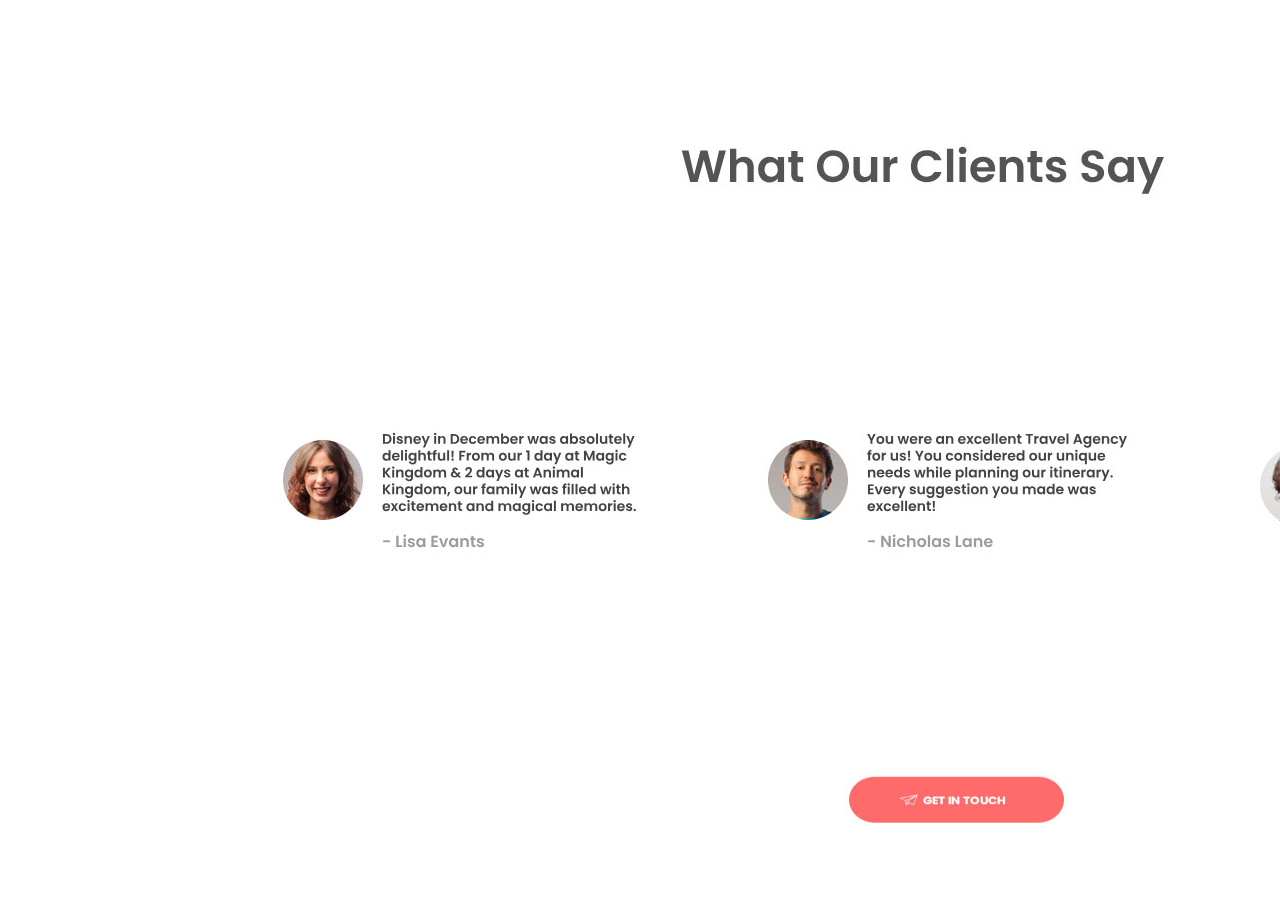
<file: Client.html>
<html>
<head>
<title>CLIENT</title>
<meta http-equiv="Content-Type" content="text/html; charset=utf-8">
</head>
<body bgcolor="#FFFFFF" leftmargin="0" topmargin="0" marginwidth="0" marginheight="0">
<table  border="0" cellpadding="0" cellspacing="0">
 
	<tr>
		<td>
			<img src="images/Client_02.jpg" width="224" height="159" alt=""></td>
		<td>
			<img src="images/Client_03.jpg" width="492" height="159" alt=""></td>
		<td>
			<img src="images/ClientSay.jpg" width="480" height="159" alt=""></td>
		<td>
			<img src="images/Client_05.jpg" width="486" height="159" alt=""></td>
		<td>
			<img src="images/Client_06.jpg" width="226" height="159" alt=""></td>
		<td rowspan="4">
			<img src="images/Client_07.jpg" width="261" height="919" alt=""></td>
	</tr>
	<tr>
		<td>
			<img src="images/Client_08.jpg" width="224" height="278" alt=""></td>
		<td>
			<img src="images/Client1.jpg" width="492" height="278" alt=""></td>
		<td>
			<img src="images/Client2.jpg" width="480" height="278" alt=""></td>
		<td>
			<img src="images/Client3.jpg" width="486" height="278" alt=""></td>
		<td>
			<img src="images/Client_12.jpg" width="226" height="278" alt=""></td>
	</tr>
	<tr>
		<td>
			<img src="images/Client_13.jpg" width="224" height="120" alt=""></td>
		<td>
			<img src="images/Client_14.jpg" width="492" height="120" alt=""></td>
		<td>
			<img src="images/btn_Touch1.jpg" width="480" height="120" alt=""></td>
		<td>
			<img src="images/Client_16.jpg" width="486" height="120" alt=""></td>
		<td>
			<img src="images/Client_17.jpg" width="226" height="120" alt=""></td>
	</tr>
</table>
<!-- End Save for Web Slices -->
</body>
</html>
</file>
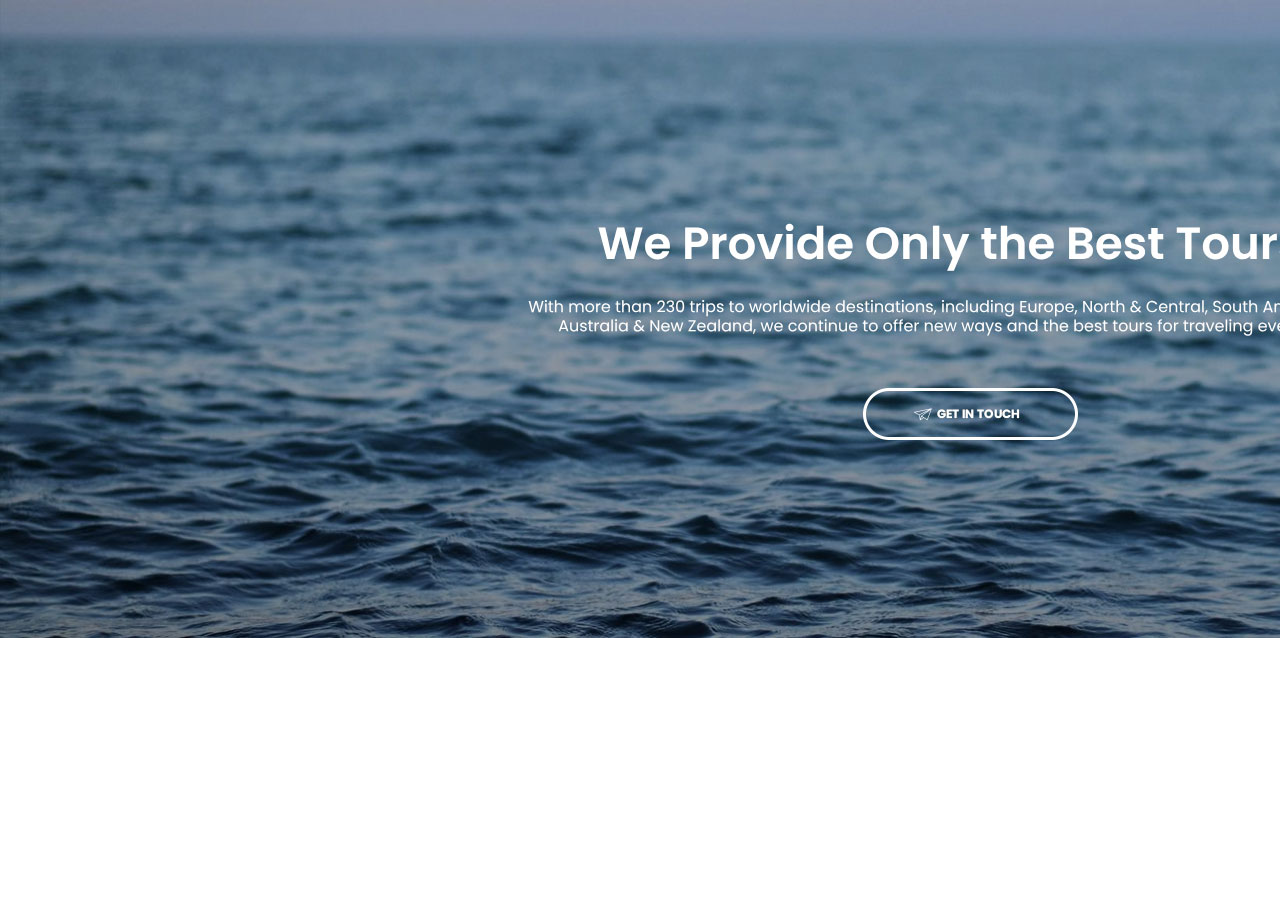
<file: GetInTouch.html>
<html>
<head>
<title>Get In Touch</title>
<meta http-equiv="Content-Type" content="text/html; charset=utf-8">
</head>
<body bgcolor="#FFFFFF" leftmargin="0" topmargin="0" marginwidth="0" marginheight="0">
<!-- Save for Web Slices (Web Developer Exam1.psd) -->
<!-- <table id="Table_01" width="2169" height="4530" border="0" cellpadding="0" cellspacing="0"> -->

<table border="0" cellpadding="0" cellspacing="0">
	<tr>
		<td>
			<img src="images/ProvideTour.jpg" width="1903" height="369" alt="">
		</td>
	</tr>
	<tr>
		<td>
			<img src="images/btn_GetIntouch.jpg" width="1903" height="269" alt="">
		</td>
	</tr>

</table>
<!-- End Save for Web Slices -->
</body>
</html>
</file>
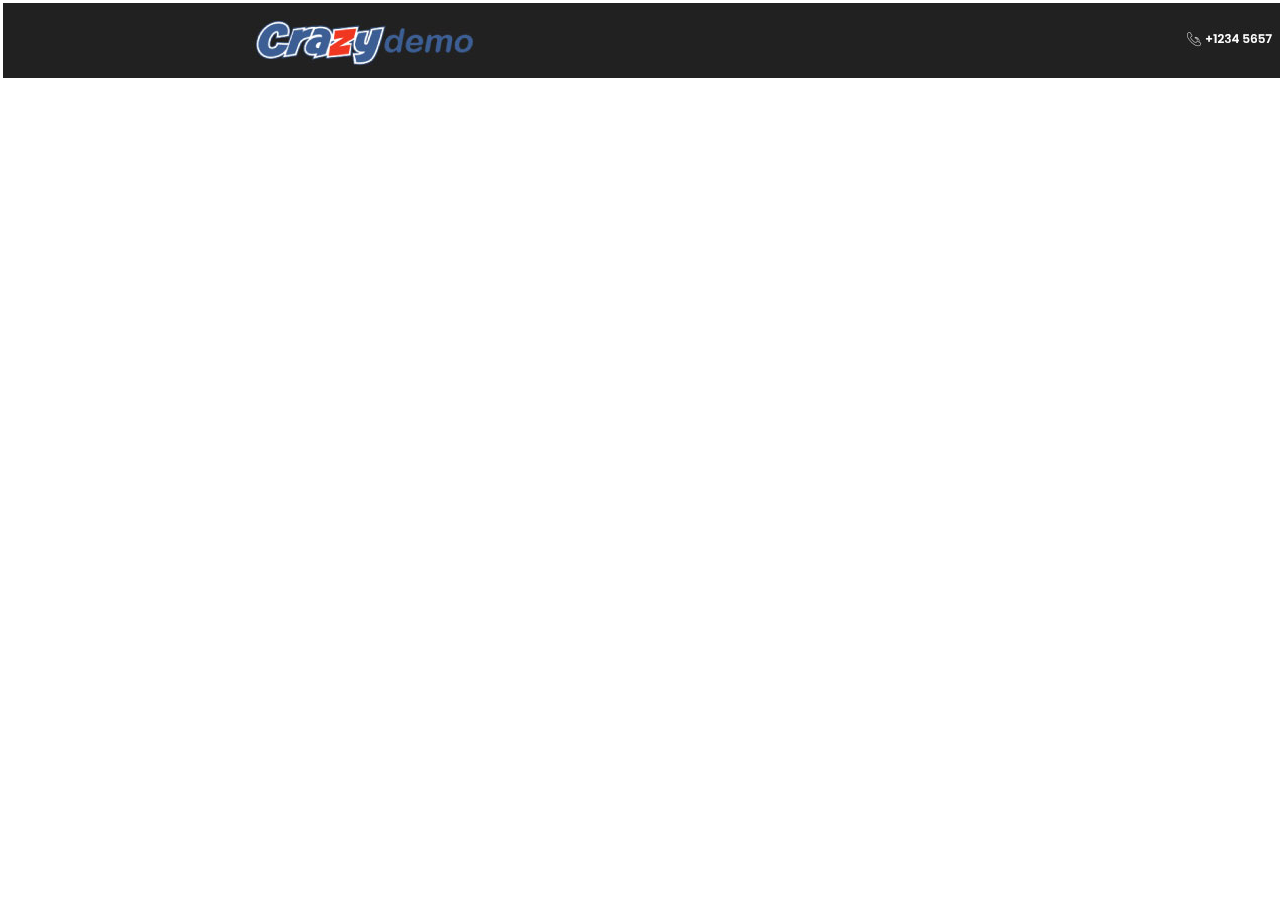
<file: Header.html>
<html>
<head>
<title>Header</title>
<meta http-equiv="Content-Type" content="text/html; charset=utf-8">
</head>
<body bgcolor="#FFFFFF" leftmargin="0" topmargin="0" marginwidth="0" marginheight="0">

<!-- <table id="Table_01" width="2169" height="4530" border="0" cellpadding="0" cellspacing="0"> -->
	<table>
	 
	<tr>
		 
		<td><img src="images/Header.jpg" width="1903" height="75" alt=""></td>
		 
	</tr>
	 
</table>
<!-- End Save for Web Slices -->
</body>
</html>
</file>
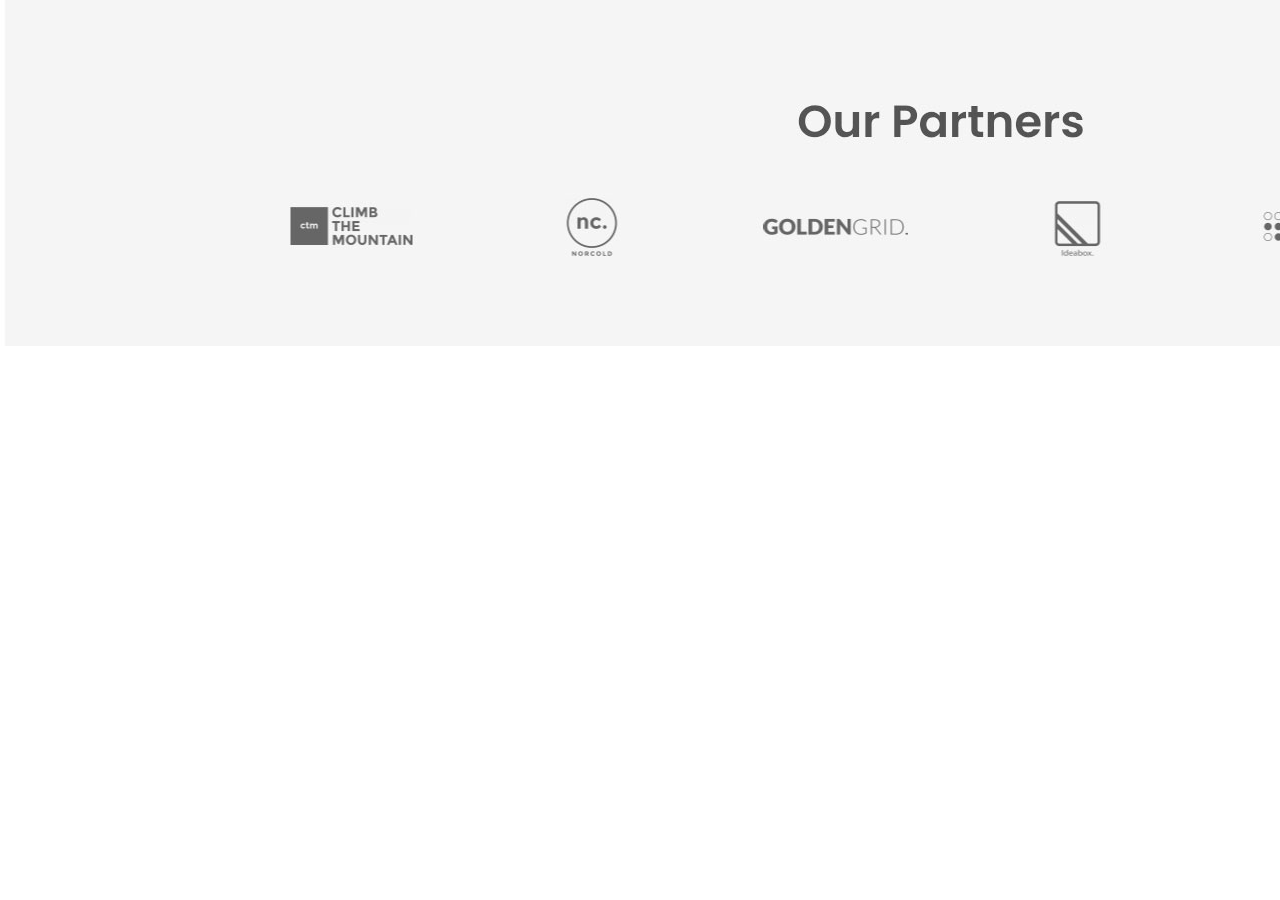
<file: OurPartners.html>
<html>
<head>
<title>Our Partners</title>
<meta http-equiv="Content-Type" content="text/html; charset=utf-8">
</head>
<body bgcolor="#FFFFFF" leftmargin="0" topmargin="0" marginwidth="0" marginheight="0">
<table border="0" cellpadding="0" cellspacing="0">
	 
	<tr>
		<td>
			<img src="images/CTM.jpg" width="209" height="153" alt=""></td>
		<td>
			<img src="images/CTM-03.jpg" width="268" height="153" alt=""></td>
		<td>
			<img src="images/CTM-04.jpg" width="239" height="153" alt=""></td>
		<td>
			<img src="images/CTM-05.jpg" width="248" height="153" alt=""></td>
		<td>
			<img src="images/CTM-06.jpg" width="239" height="153" alt=""></td>
		<td>
			<img src="images/CTM-07.jpg" width="258" height="153" alt=""></td>
		<td>
			<img src="images/CTM-08.jpg" width="240" height="153" alt=""></td>
		<td>
			<img src="images/CTM-09.jpg" width="207" height="153" alt=""></td>
		
		<!-- <td rowspan="3">
			<img src="images/OurPartners_10.jpg" width="261" height="1265" alt=""></td> -->
	</tr>
	<tr>
		<td>
			<img src="images/CTM-11.jpg" width="209" height="193" alt=""></td>
		<td>
			<img src="images/CTM-12.jpg" width="268" height="193" alt=""></td>
		<td>
			<img src="images/NC.jpg" width="239" height="193" alt=""></td>
		<td>
			<img src="images/goldengrid.jpg" width="248" height="193" alt=""></td>
		<td>
			<img src="images/Ideadbox.jpg" width="239" height="193" alt=""></td>
		<td>
			<img src="images/caraindoors.jpg" width="258" height="193" alt=""></td>
		<td>
			<img src="images/bullseye.jpg" width="240" height="193" alt=""></td>
		<td>
			<img src="images/CTM-18.jpg" width="207" height="193" alt=""></td>
	</tr>
</table>
 
</body>
</html>
</file>
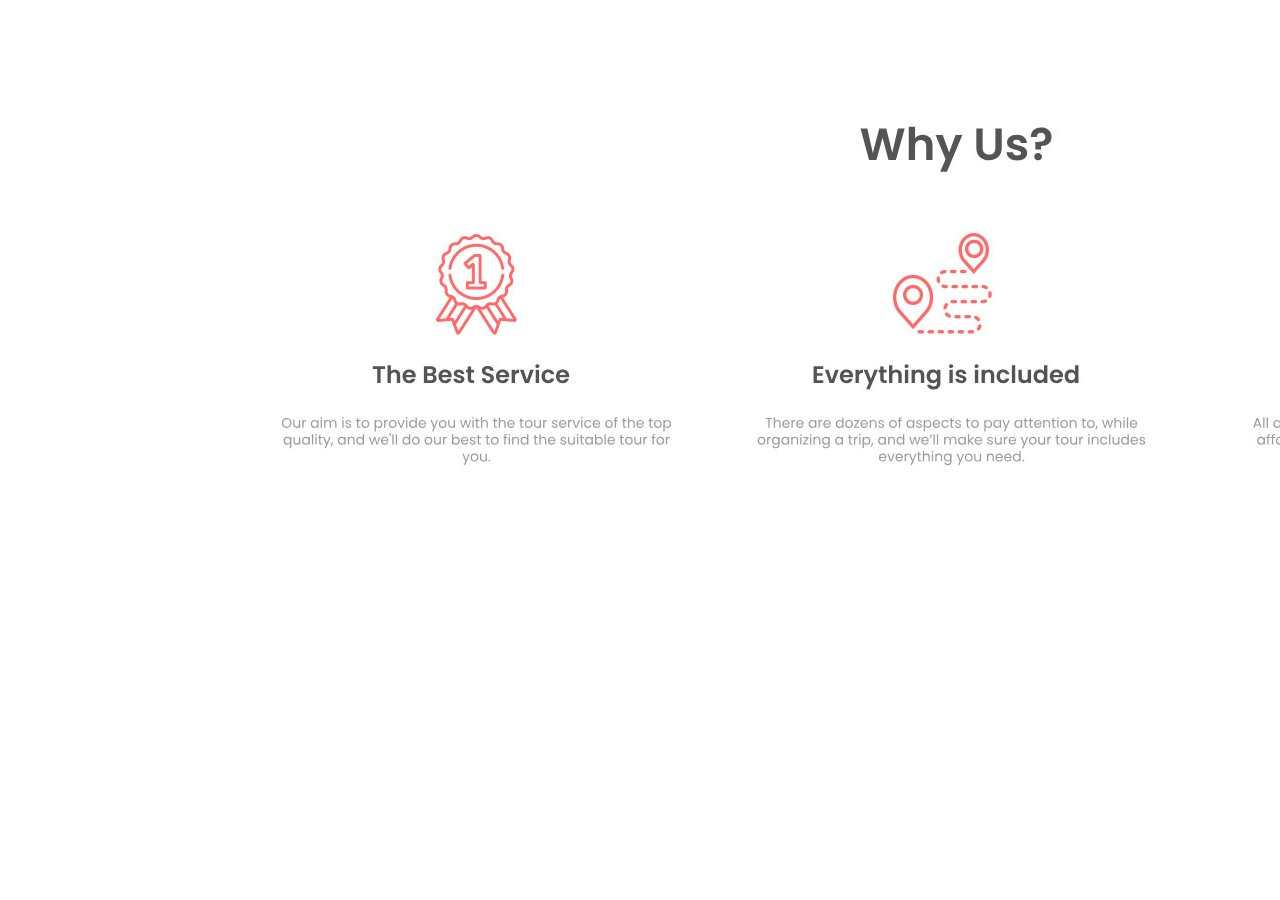
<file: WhyUS.html>
<html>
<head>
<title>WhyUS</title>
<meta http-equiv="Content-Type" content="text/html; charset=utf-8">
</head>
<body bgcolor="#FFFFFF" leftmargin="0" topmargin="0" marginwidth="0" marginheight="0">
<table border="0" cellpadding="0" cellspacing="0">
	 
	<tr>
		<td>
			<img src="images/WhyUS_02.jpg" width="258" height="200" alt=""></td>
		<td>
			<img src="images/WhyUS_03.jpg" width="457" height="200" alt=""></td>
		<td>
			<img src="images/WhyUS.jpg" width="488" height="200" alt=""></td>
		<td>
			<img src="images/WhyUS_05.jpg" width="429" height="200" alt=""></td>
		<td>
			<img src="images/WhyUS_06.jpg" width="276" height="200" alt=""></td>
	</tr>
	<tr>
		<td>
			<img src="images/WhyUS_08.jpg" width="258" height="385" alt=""></td>
		<td>
			<img src="images/BestService.jpg" width="457" height="385" alt=""></td>
		<td>
			<img src="images/EverythingIncluded.jpg" width="488" height="385" alt=""></td>
		<td>
			<img src="images/GreatPrice.jpg" width="429" height="385" alt=""></td>
		<td>
			<img src="images/WhyUS_12.jpg" width="276" height="385" alt=""></td>
	</tr>
 
</table>
 
</body>
</html>
</file>
